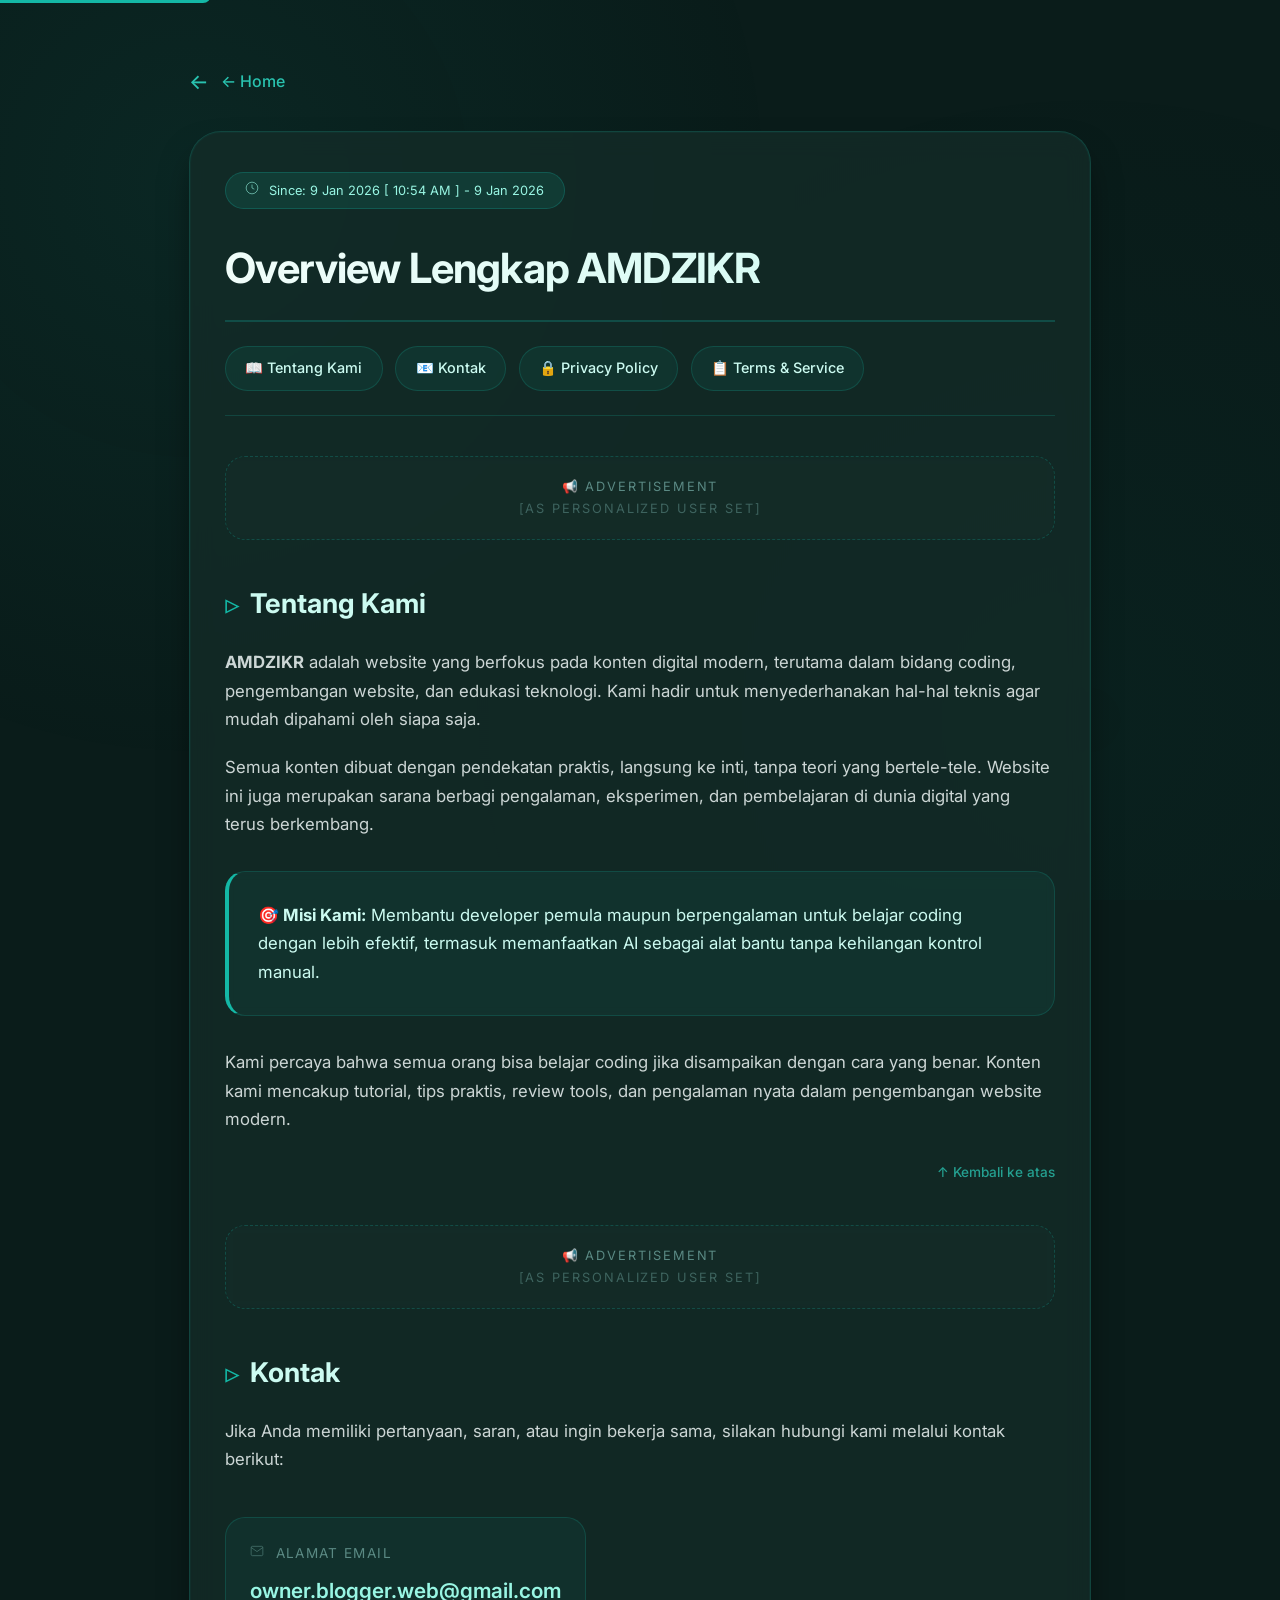
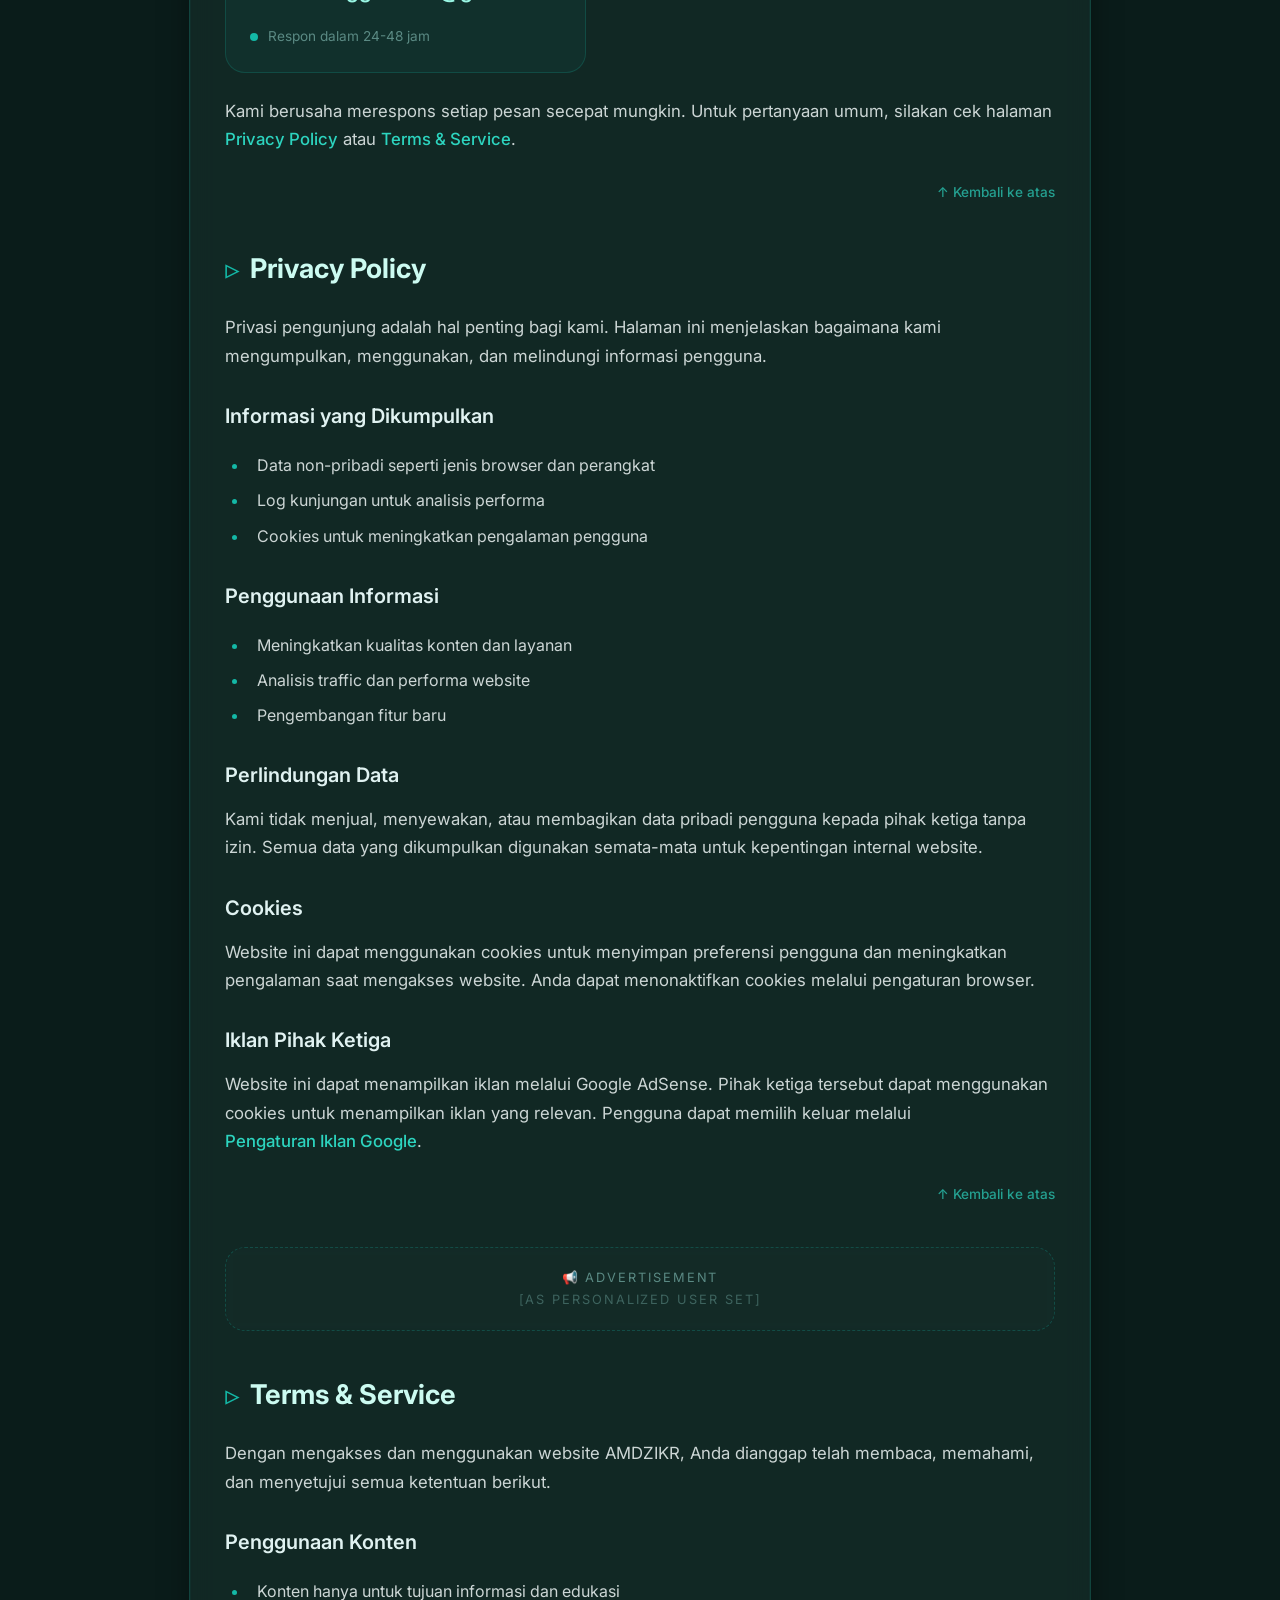
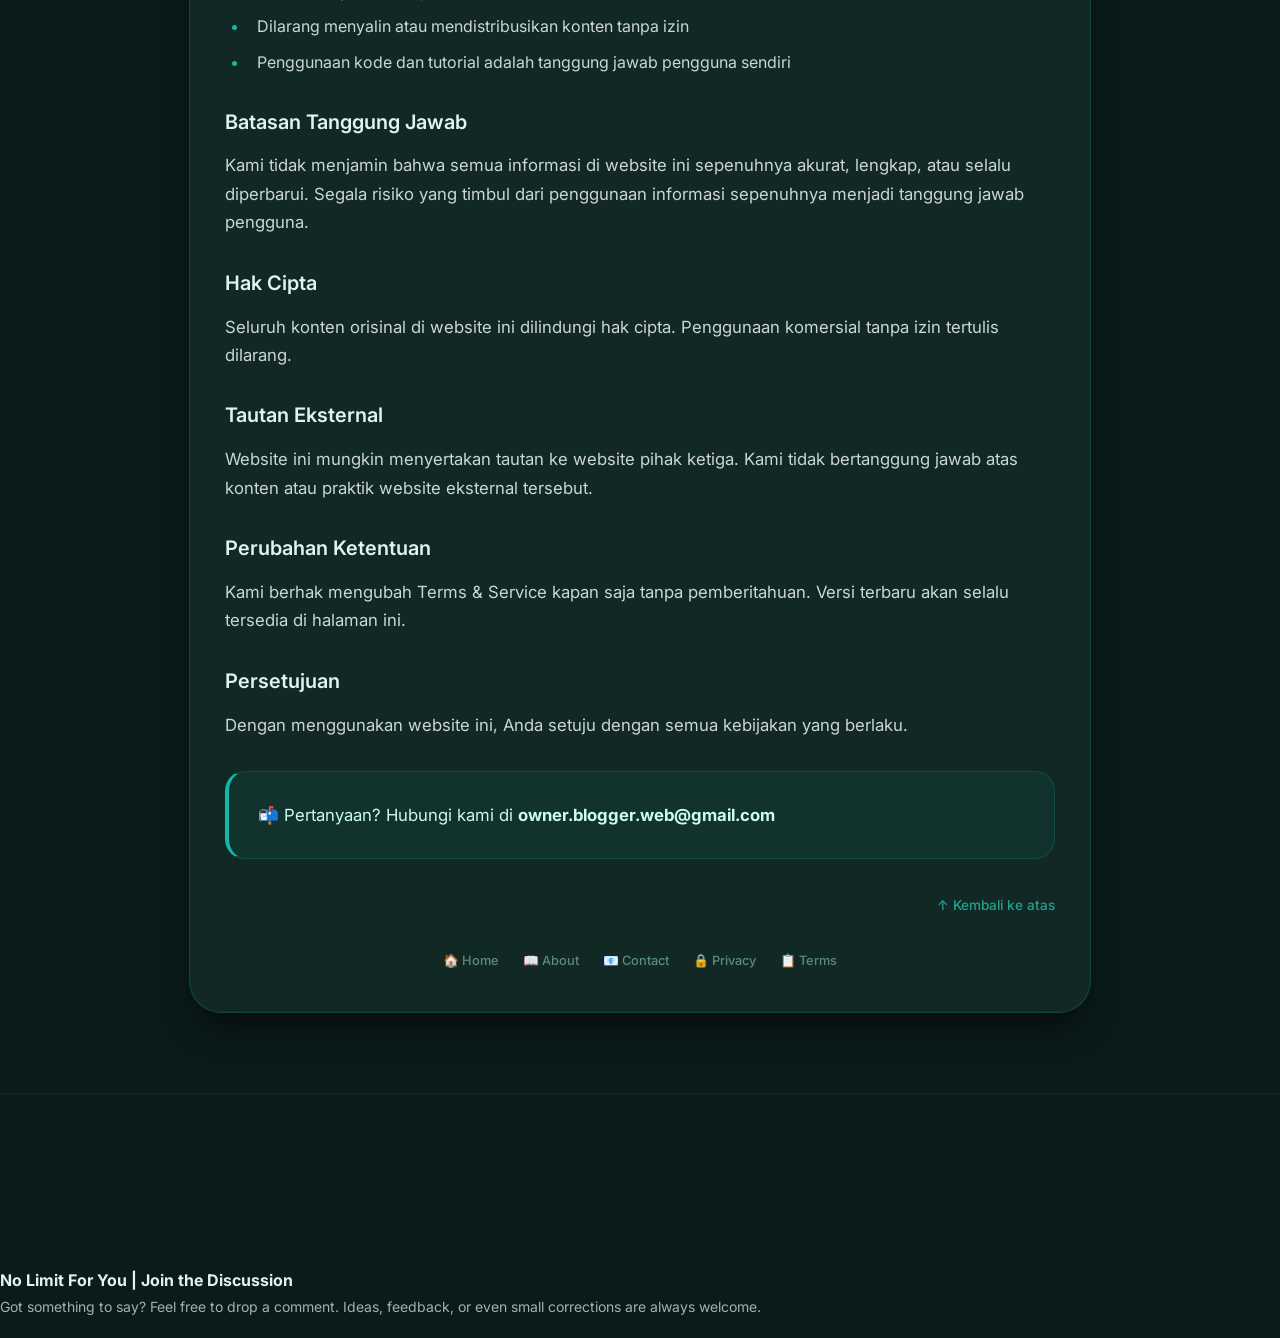
<file: posts/ovpp.html>
<!DOCTYPE html>
<html lang="id">
<head>

<link rel="canonical" href="https://amdzikr.pages.dev/posts/ovpp.html">

<script>
if (location.hostname === "amdzikr.github.io") {
  window.location.replace(
    "https://amdzikr.pages.dev" +
    location.pathname +
    location.search +
    location.hash
  );
}
</script>

<meta charset="UTF-8">
<meta name="viewport" content="width=device-width, initial-scale=1.0, viewport-fit=cover">
<script>
if (location.hostname === "amdzikr.github.io") {
  document.write('<meta name="robots" content="noindex, nofollow">');
} else {
  document.write('<meta name="robots" content="index, follow">');
}
</script>
<meta name="robots" content="index, follow">
<title>Overview Lengkap | AMDZIKR</title>
<meta name="description" content="Halaman overview lengkap AMDZIKR: Tentang Kami, Kontak, Privacy Policy, dan Terms of Service dalam satu tempat.">


<link rel="preconnect" href="https://fonts.googleapis.com">
<link rel="preconnect" href="https://fonts.gstatic.com" crossorigin>
<link href="https://fonts.googleapis.com/css2?family=Inter:opsz,wght@14..32,400;14..32,500;14..32,600;14..32,700&display=swap" rel="stylesheet">


<link rel="canonical" href="https://amdzikr.pages.dev/posts/ovpp.html">


<link rel="icon" type="image/svg+xml" href="data:image/svg+xml,<svg xmlns='http://www.w3.org/2000/svg' viewBox='0 0 100 100'><text y='.9em' font-size='90'>⚡</text></svg>">

<!-- As Personalized User Set google tag also-->
<script async src="https://www.googletagmanager.com/gtag/js?id=G-MEEGRH2C7H"></script>
<script>
  window.dataLayer = window.dataLayer || [];
  function gtag(){dataLayer.push(arguments);}
  gtag('js', new Date());

  gtag('config', 'G-MEEGRH2C7H');
</script>
<!-- <script async src="https://pagead2.googlesyndication.com/pagead/js/adsbygoogle.js"></script> -->
<!-- <script async src="https://pagead2.googlesyndication.com/pagead/js/adsbygoogle.js"></script> -->

<style>
  /* ========== RESET & BASE ========== */
  * {
    margin: 0;
    padding: 0;
    box-sizing: border-box;
  }

  body {
    font-family: 'Inter', system-ui, -apple-system, sans-serif;
    /* SKEMA WARNA: TEAL (BERBEDA DARI SEBELUMNYA) */
    background: #0a1c1a;
    color: #e0f2f1;
    line-height: 1.7;
    min-height: 100vh;
    display: flex;
    flex-direction: column;
    -webkit-font-smoothing: antialiased;
    -moz-osx-font-smoothing: grayscale;
  }

  body::before {
    content: "";
    position: fixed;
    top: 0;
    left: 0;
    width: 100%;
    height: 100%;
    background: radial-gradient(circle at 15% 20%, rgba(20, 184, 166, 0.07) 0%, transparent 45%),
                radial-gradient(circle at 85% 80%, rgba(13, 148, 136, 0.04) 0%, transparent 50%);
    pointer-events: none;
    z-index: -1;
  }

  .container {
    max-width: 950px;
    margin: 2rem auto;
    padding: 2rem 1.5rem;
    width: 100%;
    flex: 1;
    animation: fadeUp 0.5s ease-out;
  }

  @keyframes fadeUp {
    0% { opacity: 0; transform: translateY(10px); }
    100% { opacity: 1; transform: translateY(0); }
  }

  /* GLASS CARD (TEAL TINT) */
  .content-card {
    background: rgba(20, 45, 40, 0.75);
    backdrop-filter: blur(12px);
    -webkit-backdrop-filter: blur(12px);
    border: 1px solid rgba(20, 184, 166, 0.2);
    border-radius: 32px;
    padding: 2.5rem 2.2rem;
    box-shadow: 0 20px 35px -8px rgba(0, 0, 0, 0.6), 0 0 0 1px rgba(20, 184, 166, 0.05) inset;
  }

  .content-card:hover {
    border-color: rgba(20, 184, 166, 0.35);
  }

  /* TYPOGRAPHY */
  a {
    color: #2dd4bf;
    text-decoration: none;
    font-weight: 500;
    transition: color 0.2s;
    display: inline-flex;
    align-items: center;
    gap: 6px;
  }

  a:hover {
    color: #99f6e4;
    text-decoration: underline;
    text-underline-offset: 4px;
  }

  /* PATH ../ WAJIB */
  .back-link {
    margin-bottom: 2rem;
    font-size: 1rem;
    opacity: 0.9;
  }

  .back-link a::before {
    content: "←";
    font-size: 1.3em;
    margin-right: 6px;
    transition: transform 0.2s;
  }

  .back-link a:hover::before {
    transform: translateX(-4px);
  }

  h1 {
    font-size: 2.6rem;
    font-weight: 700;
    letter-spacing: -0.02em;
    margin-bottom: 1.5rem;
    background: linear-gradient(to right, #f0fdfa, #ccfbf1);
    -webkit-background-clip: text;
    background-clip: text;
    color: transparent;
    border-bottom: 2px solid rgba(20, 184, 166, 0.25);
    padding-bottom: 1rem;
  }

  h2 {
    margin-top: 2.5rem;
    margin-bottom: 1.2rem;
    font-size: 1.7rem;
    font-weight: 700;
    color: #ccfbf1;
    display: flex;
    align-items: center;
    gap: 10px;
    scroll-margin-top: 20px;
  }

  h2::before {
    content: "▹";
    color: #14b8a6;
    font-size: 1.8rem;
  }

  h3 {
    margin-top: 1.8rem;
    margin-bottom: 0.8rem;
    font-size: 1.25rem;
    font-weight: 600;
    color: #e0f2f1;
  }

  p {
    color: #ccd6d5;
    margin-bottom: 1.2rem;
    font-size: 1.05rem;
  }

  /* LIST STYLING */
  ul, ol {
    margin: 1.2rem 0 1.5rem 1.5rem;
  }

  li {
    color: #ccd6d5;
    margin-bottom: 0.5rem;
    padding-left: 0.5rem;
  }

  li::marker {
    color: #14b8a6;
  }

  /* HIGHLIGHT BOX */
  .info-box {
    background: rgba(20, 184, 166, 0.06);
    border: 1px solid rgba(20, 184, 166, 0.2);
    border-radius: 20px;
    padding: 1.8rem;
    margin: 2rem 0;
    backdrop-filter: blur(4px);
    -webkit-backdrop-filter: blur(4px);
    border-left: 4px solid #14b8a6;
  }

  /* NAVIGATION MENU (INTERNAL ANCHOR) */
  .internal-nav {
    display: flex;
    flex-wrap: wrap;
    gap: 0.8rem;
    margin-bottom: 2.5rem;
    padding-bottom: 1.5rem;
    border-bottom: 1px solid rgba(20, 184, 166, 0.2);
  }

  .internal-nav a {
    background: rgba(20, 184, 166, 0.08);
    padding: 0.6rem 1.2rem;
    border-radius: 40px;
    font-size: 0.9rem;
    border: 1px solid rgba(20, 184, 166, 0.2);
    color: #ccfbf1;
  }

  .internal-nav a:hover {
    background: rgba(20, 184, 166, 0.15);
    border-color: rgba(20, 184, 166, 0.4);
    text-decoration: none;
  }

  /* ADSENSE PLACEHOLDER */
  .ad-placeholder {
    background: rgba(20, 45, 40, 0.5);
    border: 1px dashed rgba(20, 184, 166, 0.25);
    border-radius: 20px;
    padding: 1.2rem;
    margin: 2.5rem 0;
    text-align: center;
    color: #5b8a84;
    font-size: 0.8rem;
    text-transform: uppercase;
    letter-spacing: 0.15em;
    backdrop-filter: blur(4px);
    -webkit-backdrop-filter: blur(4px);
  }

  /* CONTACT CARD */
  .contact-card {
    background: rgba(20, 184, 166, 0.06);
    border: 1px solid rgba(20, 184, 166, 0.2);
    border-radius: 20px;
    padding: 1.5rem;
    margin: 1.5rem 0;
    display: inline-block;
    width: auto;
  }

  .email-address {
    font-size: 1.3rem;
    font-weight: 600;
    color: #99f6e4;
  }

  /* BACK TO TOP */
  .back-to-top {
    text-align: right;
    margin-top: 1.5rem;
  }

  .back-to-top a {
    font-size: 0.85rem;
    opacity: 0.7;
  }

  /* BOTTOM NAV */
  .center-nav {
    text-align: center;
    padding: 2rem 1rem 3rem;
    border-top: 1px solid rgba(20, 184, 166, 0.1);
    margin-top: 1rem;
  }

  .center-nav a {
    background: rgba(20, 184, 166, 0.1);
    padding: 0.75rem 2.5rem;
    border-radius: 60px;
    font-weight: 600;
    letter-spacing: 0.03em;
    backdrop-filter: blur(8px);
    -webkit-backdrop-filter: blur(8px);
    border: 1px solid rgba(20, 184, 166, 0.3);
    color: #ccfbf1;
    transition: all 0.2s;
    box-shadow: 0 4px 12px rgba(0, 0, 0, 0.3);
  }

  .center-nav a:hover {
    background: #14b8a6;
    color: #0a1c1a;
    border-color: #14b8a6;
    box-shadow: 0 0 20px rgba(20, 184, 166, 0.4);
    text-decoration: none;
  }

  /* FOOTER */
  .footer-links {
    display: flex;
    justify-content: center;
    gap: 1.5rem;
    margin-top: 2rem;
    flex-wrap: wrap;
  }

  .footer-links a {
    color: #5b8a84;
    font-size: 0.8rem;
  }

  /* RESPONSIVE */
  @media (max-width: 640px) {
    .container {
      padding: 1rem 1rem;
    }
    .content-card {
      padding: 1.75rem 1.25rem;
      border-radius: 24px;
    }
    h1 {
      font-size: 2rem;
    }
    h2 {
      font-size: 1.4rem;
    }
    .internal-nav {
      gap: 0.5rem;
    }
    .internal-nav a {
      padding: 0.5rem 1rem;
      font-size: 0.8rem;
    }
  }

  /* ACCESSIBILITY */
  a:focus-visible {
    outline: 2px solid #2dd4bf;
    outline-offset: 4px;
    border-radius: 4px;
  }

  .skip-link {
    position: absolute;
    top: -40px;
    left: 0;
    background: #14b8a6;
    color: #0a1c1a;
    padding: 8px 16px;
    z-index: 100;
    border-radius: 0 0 8px 0;
    text-decoration: none;
    font-weight: 500;
  }

  .skip-link:focus {
    top: 0;
  }

  /* LAST UPDATED */
  .last-updated {
    display: inline-block;
    background: rgba(20, 184, 166, 0.12);
    border: 1px solid rgba(20, 184, 166, 0.25);
    padding: 0.4rem 1.2rem;
    border-radius: 40px;
    font-size: 0.8rem;
    color: #99f6e4;
    margin-bottom: 1.5rem;
  }
</style>
</head>

<body>

<a href="#main-content" class="skip-link">Lewati ke konten utama</a>

<div class="container">
  
  <!-- BACK LINK (PATH ../ WAJIB) -->
  <div class="back-link">
    <a href="https://amdzikr.pages.dev/">← Home</a>
  </div>

  <div class="content-card">
    
    <div class="last-updated">
      <svg width="14" height="14" viewBox="0 0 24 24" fill="none" stroke="currentColor" style="margin-right: 6px;"><circle cx="12" cy="12" r="10"/><polyline points="12 6 12 12 16 14"/></svg>
      Since: 9 Jan 2026 [ 10:54 AM ] - 9 Jan 2026
    </div>

    <h1>Overview Lengkap AMDZIKR</h1>

    <!-- INTERNAL NAVIGATION (ANCHOR) -->
    <nav class="internal-nav" aria-label="Navigasi halaman">
      <a href="#about">📖 Tentang Kami</a>
      <a href="#contact">📧 Kontak</a>
      <a href="#privacy">🔒 Privacy Policy</a>
      <a href="#terms">📋 Terms & Service</a>
    </nav>

    <!-- ADSENSE 1 (ATAS) -->
    <div class="ad-placeholder">
      📢 ADVERTISEMENT<br>
      <span style="opacity: 0.6;">[As Personalized User Set]</span>
    </div>

    <main id="main-content">

      <!-- ========== ABOUT SECTION ========== -->
      <section id="about">
        <h2>Tentang Kami</h2>
        <p>
          <strong>AMDZIKR</strong> adalah website yang berfokus pada konten digital modern,
          terutama dalam bidang coding, pengembangan website, dan edukasi teknologi.
          Kami hadir untuk menyederhanakan hal-hal teknis agar mudah dipahami oleh siapa saja.
        </p>
        <p>
          Semua konten dibuat dengan pendekatan praktis, langsung ke inti, tanpa teori yang bertele-tele.
          Website ini juga merupakan sarana berbagi pengalaman, eksperimen, dan pembelajaran
          di dunia digital yang terus berkembang.
        </p>
        <div class="info-box">
          <p style="margin-bottom: 0; color: #ccfbf1;">
            <strong>🎯 Misi Kami:</strong> Membantu developer pemula maupun berpengalaman 
            untuk belajar coding dengan lebih efektif, termasuk memanfaatkan AI sebagai alat bantu 
            tanpa kehilangan kontrol manual.
          </p>
        </div>
        <p>
          Kami percaya bahwa semua orang bisa belajar coding jika disampaikan dengan cara yang benar.
          Konten kami mencakup tutorial, tips praktis, review tools, dan pengalaman nyata dalam 
          pengembangan website modern.
        </p>
        <div class="back-to-top">
          <a href="#">↑ Kembali ke atas</a>
        </div>
      </section>

      <!-- ADSENSE 2 (TENGAH 1) -->
      <div class="ad-placeholder">
        📢 ADVERTISEMENT<br>
        <span style="opacity: 0.6;">[As Personalized User Set]</span>
      </div>

      <!-- ========== CONTACT SECTION ========== -->
      <section id="contact">
        <h2>Kontak</h2>
        <p>
          Jika Anda memiliki pertanyaan, saran, atau ingin bekerja sama,
          silakan hubungi kami melalui kontak berikut:
        </p>
        <div class="contact-card">
          <div style="margin-bottom: 0.5rem; color: #5b8a84; font-size: 0.85rem; text-transform: uppercase; letter-spacing: 0.1em;">
            <svg width="14" height="14" viewBox="0 0 24 24" fill="none" stroke="currentColor" style="margin-right: 6px;"><path d="M4 4h16c1.1 0 2 .9 2 2v12c0 1.1-.9 2-2 2H4c-1.1 0-2-.9-2-2V6c0-1.1.9-2 2-2z"/><polyline points="22,6 12,13 2,6"/></svg>
            ALAMAT EMAIL
          </div>
          <div class="email-address">
            owner.blogger.web@gmail.com
          </div>
          <div style="margin-top: 1rem; font-size: 0.85rem; color: #5b8a84;">
            <span style="display: inline-block; width: 8px; height: 8px; background: #14b8a6; border-radius: 50%; margin-right: 6px;"></span>
            Respon dalam 24-48 jam
          </div>
        </div>
        <p>
          Kami berusaha merespons setiap pesan secepat mungkin. Untuk pertanyaan umum,
          silakan cek halaman <a href="#privacy">Privacy Policy</a> atau <a href="#terms">Terms & Service</a>.
        </p>
        <div class="back-to-top">
          <a href="#">↑ Kembali ke atas</a>
        </div>
      </section>

      <!-- ========== PRIVACY SECTION ========== -->
      <section id="privacy">
        <h2>Privacy Policy</h2>
        <p>
          Privasi pengunjung adalah hal penting bagi kami. Halaman ini menjelaskan
          bagaimana kami mengumpulkan, menggunakan, dan melindungi informasi pengguna.
        </p>
        
        <h3>Informasi yang Dikumpulkan</h3>
        <ul>
          <li>Data non-pribadi seperti jenis browser dan perangkat</li>
          <li>Log kunjungan untuk analisis performa</li>
          <li>Cookies untuk meningkatkan pengalaman pengguna</li>
        </ul>

        <h3>Penggunaan Informasi</h3>
        <ul>
          <li>Meningkatkan kualitas konten dan layanan</li>
          <li>Analisis traffic dan performa website</li>
          <li>Pengembangan fitur baru</li>
        </ul>

        <h3>Perlindungan Data</h3>
        <p>
          Kami tidak menjual, menyewakan, atau membagikan data pribadi pengguna
          kepada pihak ketiga tanpa izin. Semua data yang dikumpulkan digunakan
          semata-mata untuk kepentingan internal website.
        </p>

        <h3>Cookies</h3>
        <p>
          Website ini dapat menggunakan cookies untuk menyimpan preferensi pengguna
          dan meningkatkan pengalaman saat mengakses website. Anda dapat menonaktifkan
          cookies melalui pengaturan browser.
        </p>

        <h3>Iklan Pihak Ketiga</h3>
        <p>
          Website ini dapat menampilkan iklan melalui Google AdSense. Pihak ketiga 
          tersebut dapat menggunakan cookies untuk menampilkan iklan yang relevan.
          Pengguna dapat memilih keluar melalui <a href="https://adsSet.google.com" target="_blank" rel="noopener">Pengaturan Iklan Google</a>.
        </p>
        <div class="back-to-top">
          <a href="#">↑ Kembali ke atas</a>
        </div>
      </section>

      <!-- ADSENSE 3 (TENGAH 2) -->
      <div class="ad-placeholder">
        📢 ADVERTISEMENT<br>
        <span style="opacity: 0.6;">[As Personalized User Set]</span>
      </div>

      <!-- ========== TERMS SECTION ========== -->
      <section id="terms">
        <h2>Terms & Service</h2>
        <p>
          Dengan mengakses dan menggunakan website AMDZIKR,
          Anda dianggap telah membaca, memahami, dan menyetujui semua ketentuan berikut.
        </p>

        <h3>Penggunaan Konten</h3>
        <ul>
          <li>Konten hanya untuk tujuan informasi dan edukasi</li>
          <li>Dilarang menyalin atau mendistribusikan konten tanpa izin</li>
          <li>Penggunaan kode dan tutorial adalah tanggung jawab pengguna sendiri</li>
        </ul>

        <h3>Batasan Tanggung Jawab</h3>
        <p>
          Kami tidak menjamin bahwa semua informasi di website ini sepenuhnya akurat,
          lengkap, atau selalu diperbarui. Segala risiko yang timbul dari penggunaan 
          informasi sepenuhnya menjadi tanggung jawab pengguna.
        </p>

        <h3>Hak Cipta</h3>
        <p>
          Seluruh konten orisinal di website ini dilindungi hak cipta. 
          Penggunaan komersial tanpa izin tertulis dilarang.
        </p>

        <h3>Tautan Eksternal</h3>
        <p>
          Website ini mungkin menyertakan tautan ke website pihak ketiga. 
          Kami tidak bertanggung jawab atas konten atau praktik website eksternal tersebut.
        </p>

        <h3>Perubahan Ketentuan</h3>
        <p>
          Kami berhak mengubah Terms & Service kapan saja tanpa pemberitahuan.
          Versi terbaru akan selalu tersedia di halaman ini.
        </p>

        <h3>Persetujuan</h3>
        <p>
          Dengan menggunakan website ini, Anda setuju dengan semua kebijakan yang berlaku.
        </p>

        <div class="info-box">
          <p style="margin-bottom: 0; color: #ccfbf1;">
            📬 Pertanyaan? Hubungi kami di <strong>owner.blogger.web@gmail.com</strong>
          </p>
        </div>
        <div class="back-to-top">
          <a href="#">↑ Kembali ke atas</a>
        </div>
      </section>

    </main>

    <!-- FOOTER LINKS home -->
    <div class="footer-links">
      <a href="https://amdzikr.pages.dev/">🏠 Home</a>
      <a href="#about">📖 About</a>
      <a href="#contact">📧 Contact</a>
      <a href="#privacy">🔒 Privacy</a>
      <a href="#terms">📋 Terms</a>
    </div>

  </div>
</div>

<!-- BOTTOM NAV -->
<div class="center-nav">
  <a href="https://amdzikr.pages.dev/">HOME</a>
</div>

<!-- SCRIPT -->
<script>
(function() {
  'use strict';

  console.log('OVPP Ready');

  // Smooth scroll
  document.querySelectorAll('a[href^="#"]').forEach(anchor => {
    anchor.addEventListener('click', function(e) {
      const href = this.getAttribute('href');
      if (href && href !== '#' && href !== '#0') {
        const target = document.querySelector(href);
        if (target) {
          e.preventDefault();
          target.scrollIntoView({ behavior: 'smooth', block: 'start' });
          history.pushState(null, null, href);
        }
      }
    });
  });

  // Ripple
  document.querySelectorAll('a').forEach(el => {
    el.addEventListener('click', function(e) {

      if (this.getAttribute('href')?.startsWith('http')) return;

      const old = this.querySelector('.ripple');
      if (old) old.remove();

      const ripple = document.createElement('span');
      ripple.className = 'ripple';

      const rect = this.getBoundingClientRect();
      const size = Math.max(rect.width, rect.height);

      ripple.style.position = 'absolute';
      ripple.style.width = ripple.style.height = size + 'px';
      ripple.style.left = (e.clientX - rect.left - size / 2) + 'px';
      ripple.style.top = (e.clientY - rect.top - size / 2) + 'px';
      ripple.style.background = 'rgba(20,184,166,0.2)';
      ripple.style.borderRadius = '50%';
      ripple.style.transform = 'scale(0)';
      ripple.style.transition = 'transform 0.4s, opacity 0.4s';
      ripple.style.pointerEvents = 'none';

      const pos = window.getComputedStyle(this).position;
      if (pos === 'static') this.style.position = 'relative';
      this.style.overflow = 'hidden';

      this.appendChild(ripple);

      requestAnimationFrame(() => {
        ripple.style.transform = 'scale(4)';
        ripple.style.opacity = '0';
      });

      setTimeout(() => ripple.remove(), 400);
    });
  });

})();
</script>
<div style="margin-top:40px;">
  <strong>No Limit For You | Join the Discussion</strong>
  <p style="font-size:14px;opacity:0.8;">
    Got something to say? Feel free to drop a comment.  
    Ideas, feedback, or even small corrections are always welcome.
  </p>

  <div id="comments"></div>

  <!-- Giscus -->
  <script src="https://giscus.app/client.js"
          data-repo="amdzikr/amdzikr.github.io"
          data-repo-id="R_kgDOR9XyYA"
          data-category="General"
          data-category-id="DIC_kwDOR9XyYM4C6b9G"
          data-mapping="pathname"
          data-strict="0"
          data-reactions-enabled="1"
          data-emit-metadata="0"
          data-input-position="top"
          data-theme="catppuccin_mocha"
          data-lang="en"
          crossorigin="anonymous"
          async>
  </script>
</div>
</body>
</html>
</file>
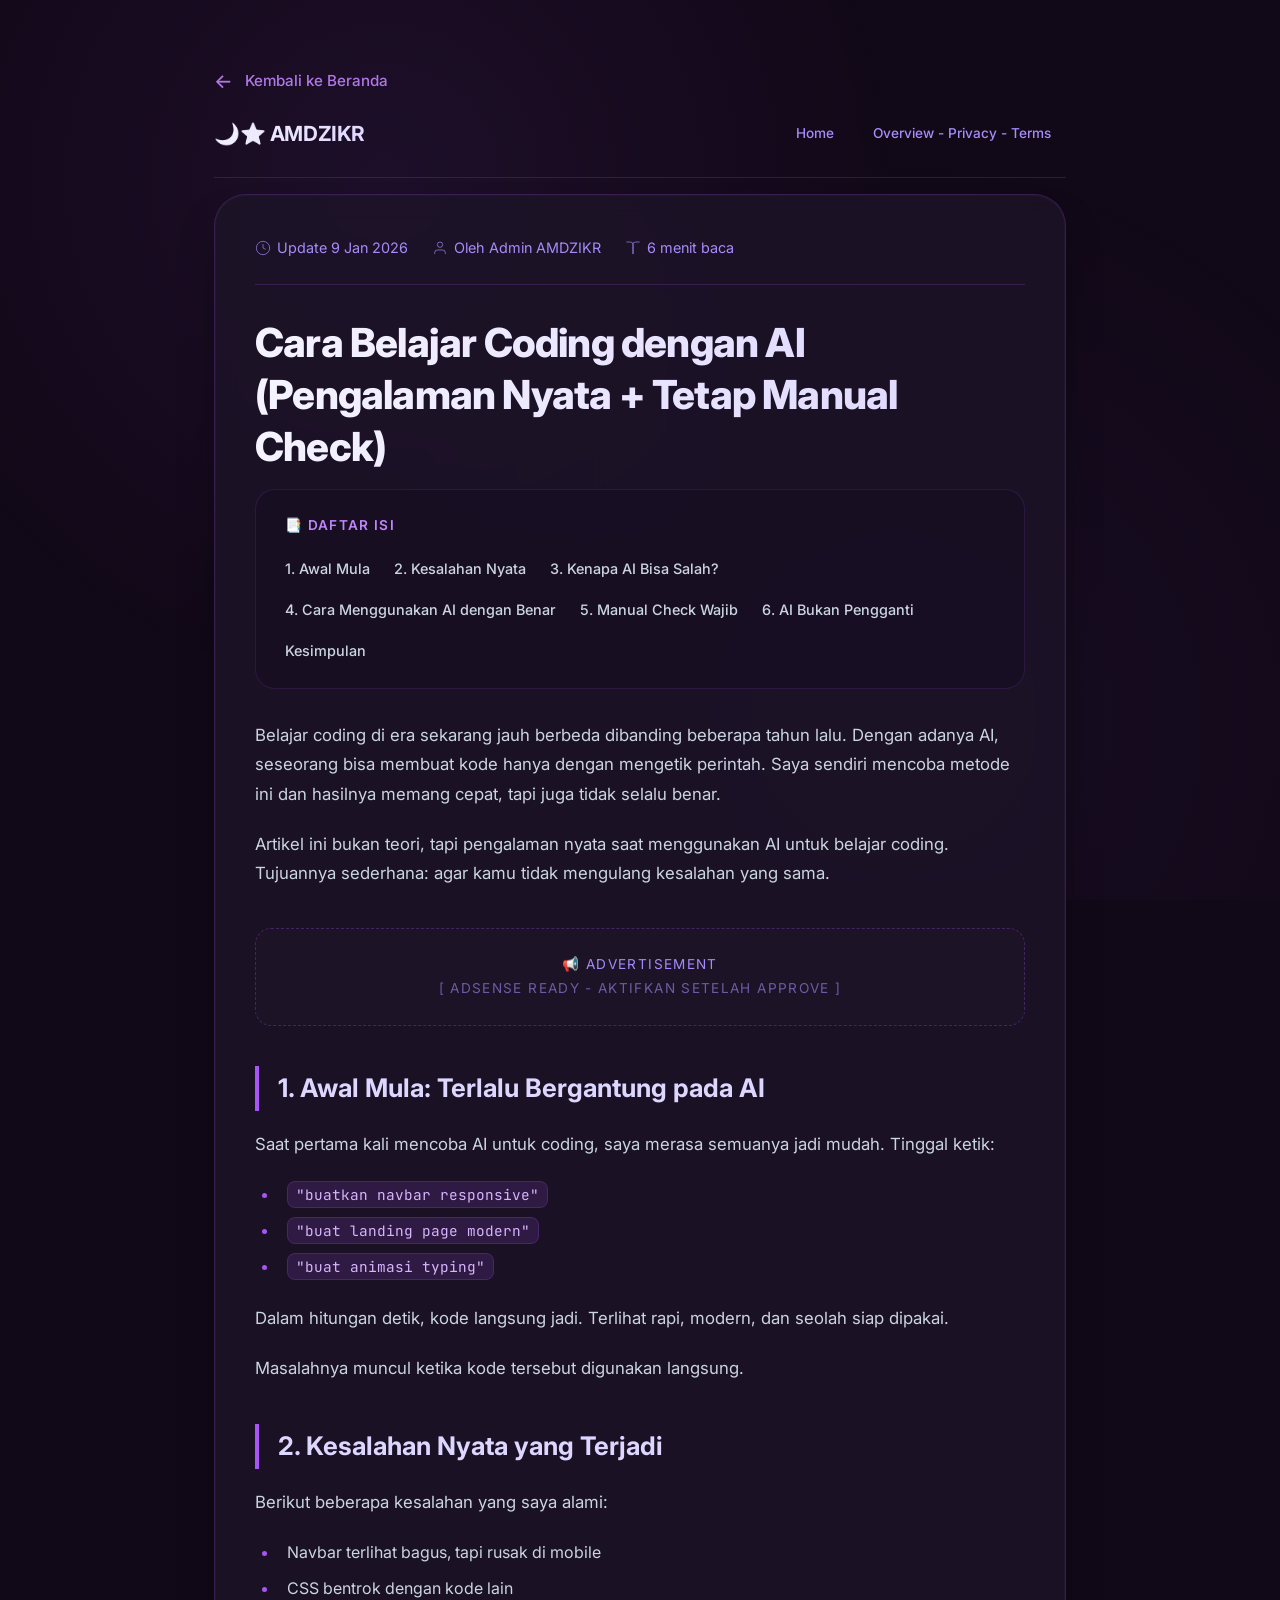
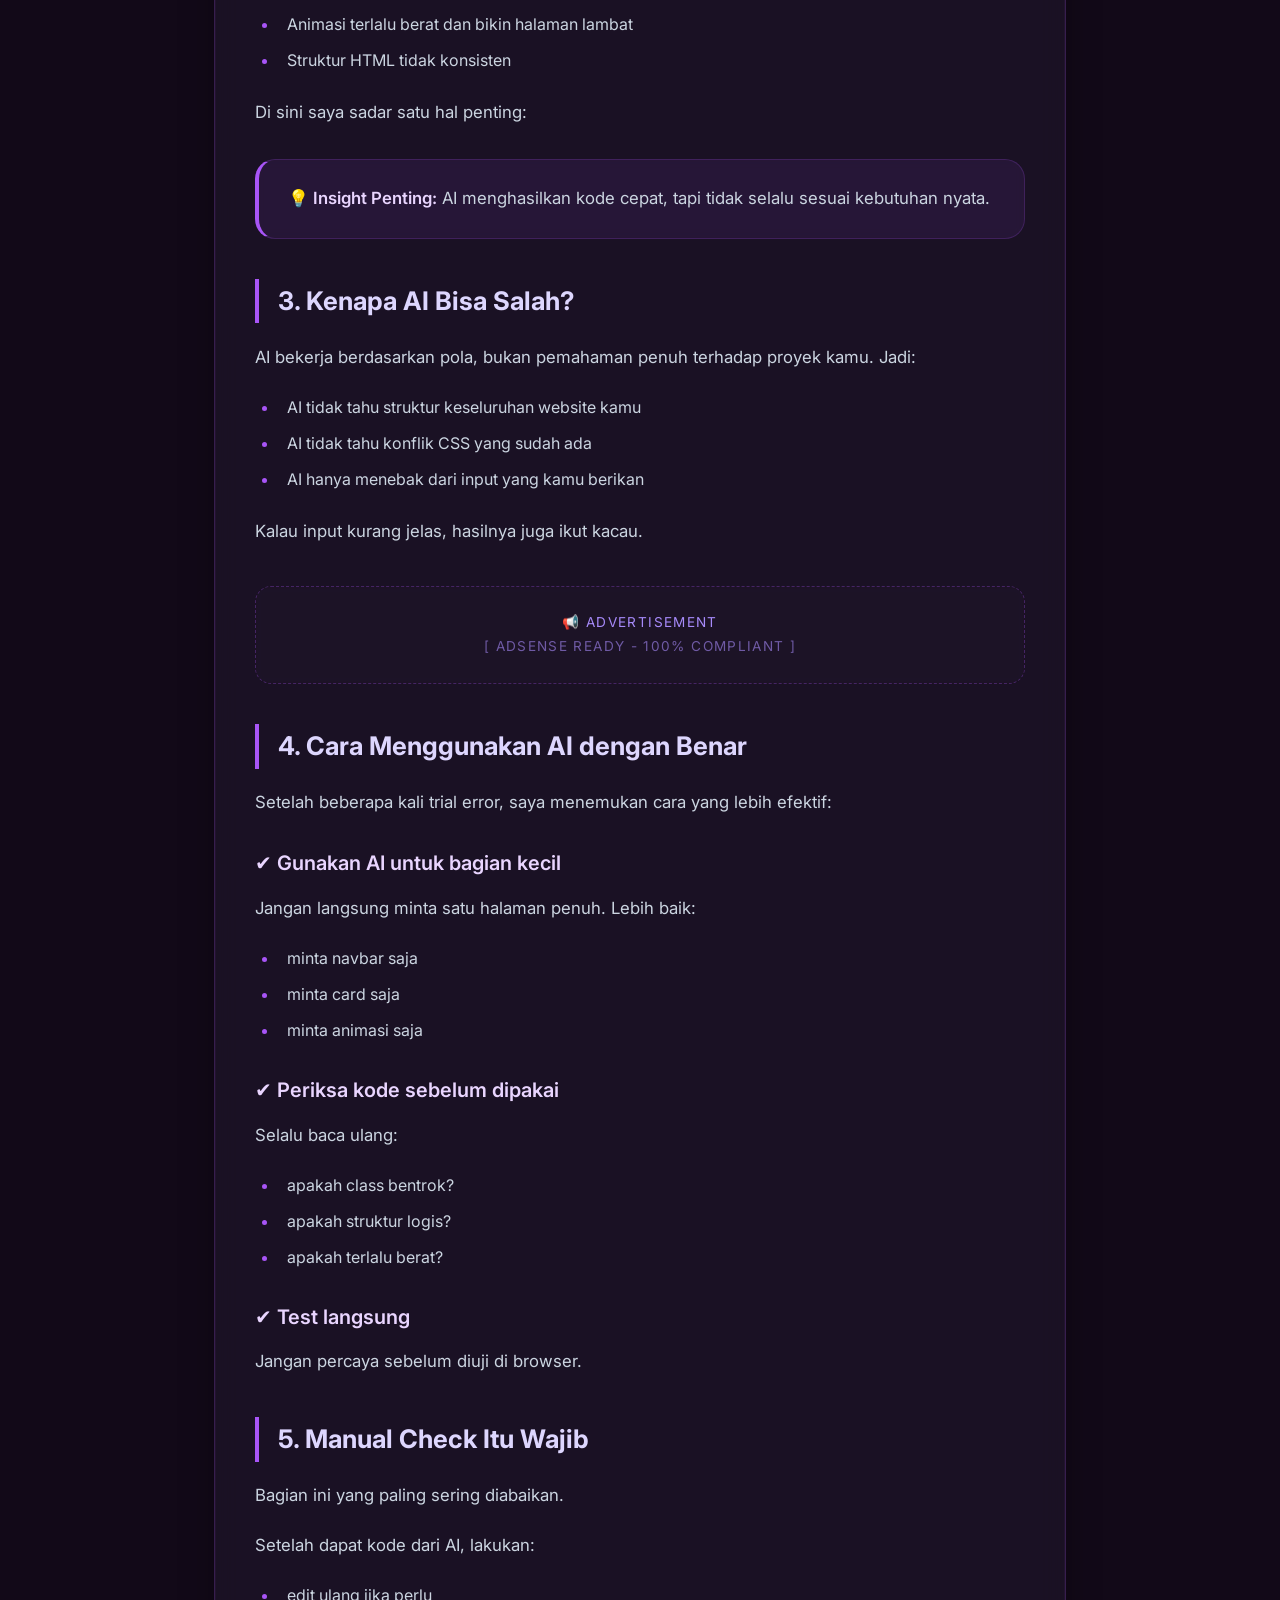
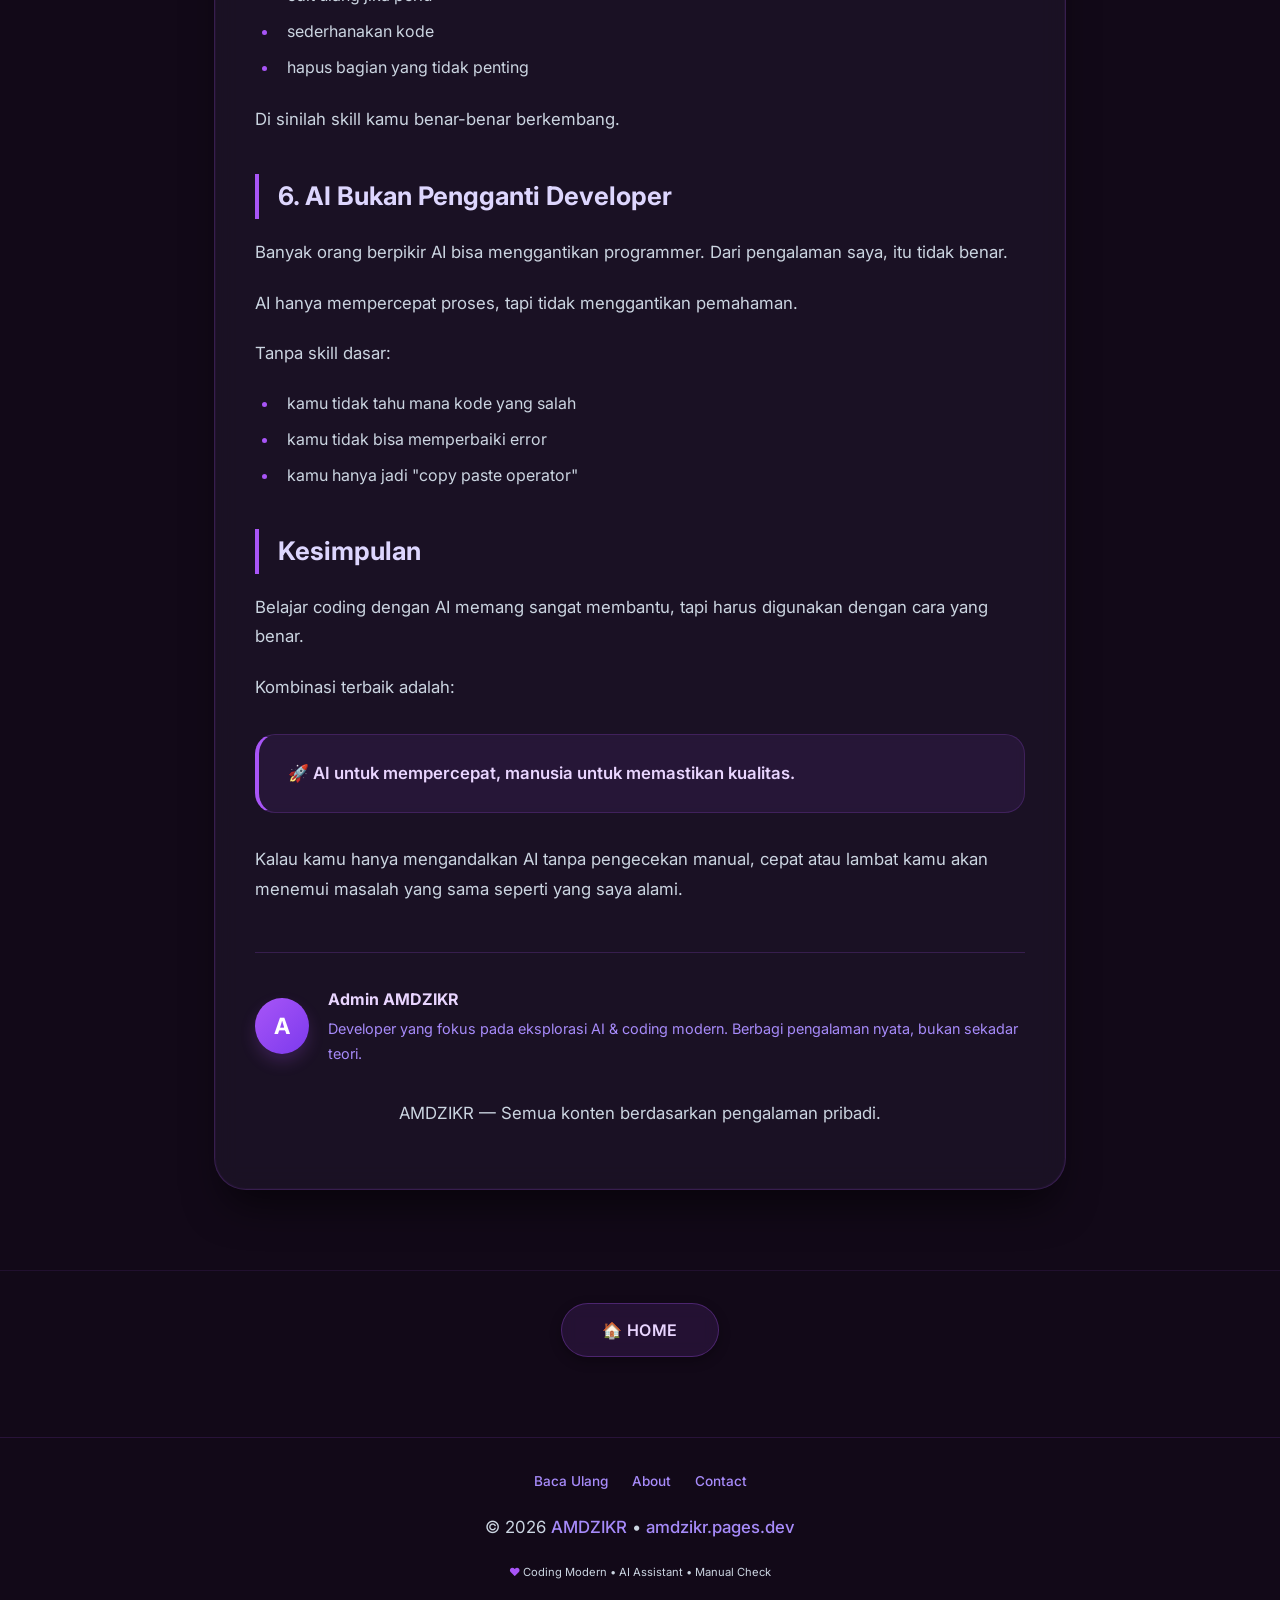
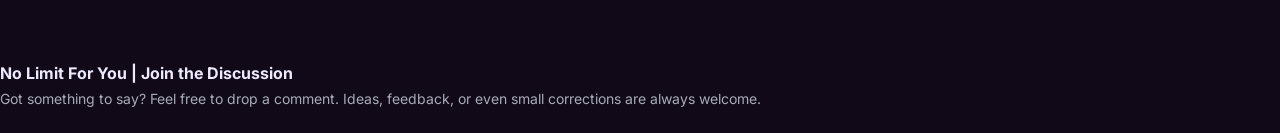
<file: posts/post1.html>
<!DOCTYPE html>
<html lang="id">
<head>
<link rel="canonical" href="https://amdzikr.pages.dev/posts/post1.html">

<script>
if (location.hostname === "amdzikr.github.io") {
  window.location.replace(
    "https://amdzikr.pages.dev" +
    location.pathname +
    location.search +
    location.hash
  );
}
</script>
<meta charset="UTF-8">
<meta name="viewport" content="width=device-width, initial-scale=1.0, viewport-fit=cover">
<script>
if (location.hostname === "amdzikr.github.io") {
  document.write('<meta name="robots" content="noindex, nofollow">');
} else {
  document.write('<meta name="robots" content="index, follow">');
}
</script>
<meta name="robots" content="index, follow">
<title>Cara Belajar Coding dengan AI (Pengalaman Nyata + Tetap Manual Check) | AMDZIKR</title>
<meta name="description" content="Pengalaman nyata belajar coding dengan bantuan AI, termasuk kesalahan umum dan pentingnya pengecekan manual agar hasil tidak error.">


<link rel="preconnect" href="https://fonts.googleapis.com">
<link rel="preconnect" href="https://fonts.gstatic.com" crossorigin>
<link href="https://fonts.googleapis.com/css2?family=Inter:opsz,wght@14..32,400;14..32,500;14..32,600;14..32,700&family=JetBrains+Mono:wght@400;500&display=swap" rel="stylesheet">


<!-- FAVICON -->
<link rel="icon" type="image/svg+xml" href="data:image/svg+xml,<svg xmlns='http://www.w3.org/2000/svg' viewBox='0 0 100 100'><text y='.9em' font-size='90'>⚡</text></svg>">

<!-- As Personalized User Set google tag also-->
<script async src="https://www.googletagmanager.com/gtag/js?id=G-MEEGRH2C7H"></script>
<script>
  window.dataLayer = window.dataLayer || [];
  function gtag(){dataLayer.push(arguments);}
  gtag('js', new Date());

  gtag('config', 'G-MEEGRH2C7H');
</script>
<!-- <script async src="https://pagead2.googlesyndication.com/pagead/js/adsbygoogle.js"></script> -->
<!-- <script async src="https://pagead2.googlesyndication.com/pagead/js/adsbygoogle.js"></script> -->

<style>
  /* ========== RESET & VARIABLES ========== */
  * {
    margin: 0;
    padding: 0;
    box-sizing: border-box;
  }

  body {
    font-family: 'Inter', system-ui, -apple-system, sans-serif;
    /* SKEMA WARNA: UNGU / VIOLET DARK (ARTIKEL) */
    background: #120918;
    color: #ede9fe;
    line-height: 1.75;
    min-height: 100vh;
    display: flex;
    flex-direction: column;
    -webkit-font-smoothing: antialiased;
    -moz-osx-font-smoothing: grayscale;
  }

  body::before {
    content: "";
    position: fixed;
    top: 0;
    left: 0;
    width: 100%;
    height: 100%;
    background: radial-gradient(circle at 30% 20%, rgba(168, 85, 247, 0.08) 0%, transparent 45%),
                radial-gradient(circle at 70% 80%, rgba(139, 92, 246, 0.05) 0%, transparent 50%);
    pointer-events: none;
    z-index: -1;
  }

  /* ========== FAST LOAD: FADE-IN ========== */
  .container {
    max-width: 900px;
    margin: 2rem auto;
    padding: 2rem 1.5rem;
    width: 100%;
    flex: 1;
    animation: fadeUp 0.5s ease-out;
  }

  @keyframes fadeUp {
    0% { opacity: 0; transform: translateY(10px); }
    100% { opacity: 1; transform: translateY(0); }
  }

  /* ========== NAVIGATION (PATH ../ WAJIB) ========== */
  .nav {
    display: flex;
    justify-content: space-between;
    align-items: center;
    padding: 0 0 1.5rem 0;
    margin-bottom: 1rem;
    border-bottom: 1px solid rgba(168, 85, 247, 0.2);
    flex-wrap: wrap;
    gap: 1rem;
  }

  .logo a {
    font-size: 1.3rem;
    font-weight: 700;
    letter-spacing: -0.02em;
    background: linear-gradient(135deg, #f5f3ff, #ddd6fe);
    -webkit-background-clip: text;
    background-clip: text;
    color: transparent;
    text-decoration: none;
    transition: opacity 0.2s;
  }

  .logo a:hover {
    opacity: 0.85;
  }

  .menu {
    display: flex;
    gap: 0.5rem;
    flex-wrap: wrap;
  }

  .menu a {
    color: #a78bfa;
    text-decoration: none;
    font-size: 0.85rem;
    font-weight: 500;
    padding: 0.4rem 0.9rem;
    border-radius: 30px;
    transition: all 0.2s;
    background: transparent;
    border: 1px solid transparent;
  }

  .menu a:hover {
    color: #d8b4fe;
    background: rgba(168, 85, 247, 0.1);
    border-color: rgba(168, 85, 247, 0.25);
  }

  /* ========== BACK LINK (PATH ../ WAJIB) ========== */
  .back-link {
    margin-bottom: 1rem;
    font-size: 0.95rem;
    opacity: 0.9;
  }

  .back-link a {
    color: #c084fc;
    text-decoration: none;
    font-weight: 500;
    transition: color 0.2s;
    display: inline-flex;
    align-items: center;
    gap: 6px;
  }

  .back-link a::before {
    content: "←";
    font-size: 1.3em;
    margin-right: 6px;
    transition: transform 0.2s;
  }

  .back-link a:hover {
    color: #d8b4fe;
  }

  .back-link a:hover::before {
    transform: translateX(-4px);
  }

  /* ========== GLASS ARTICLE CARD ========== */
  .article-card {
    background: rgba(30, 20, 40, 0.75);
    backdrop-filter: blur(12px);
    -webkit-backdrop-filter: blur(12px);
    border: 1px solid rgba(168, 85, 247, 0.2);
    border-radius: 32px;
    padding: 2.5rem 2.5rem;
    box-shadow: 0 25px 40px -12px rgba(0, 0, 0, 0.6), 0 0 0 1px rgba(168, 85, 247, 0.05) inset;
    transition: border-color 0.3s ease;
  }

  .article-card:hover {
    border-color: rgba(168, 85, 247, 0.35);
  }

  /* ========== TYPOGRAPHY ========== */
  a {
    color: #c084fc;
    text-decoration: none;
    font-weight: 500;
    transition: color 0.2s;
  }

  a:hover {
    color: #d8b4fe;
    text-decoration: underline;
    text-underline-offset: 4px;
  }

  h1 {
    font-size: 2.5rem;
    font-weight: 800;
    letter-spacing: -0.02em;
    line-height: 1.3;
    margin-bottom: 1rem;
    background: linear-gradient(to right, #f5f3ff, #ddd6fe);
    -webkit-background-clip: text;
    background-clip: text;
    color: transparent;
  }

  h2 {
    margin-top: 2.5rem;
    margin-bottom: 1.2rem;
    font-size: 1.6rem;
    font-weight: 700;
    color: #ddd6fe;
    border-left: 4px solid #a855f7;
    padding-left: 1.2rem;
    scroll-margin-top: 20px;
  }

  h3 {
    margin-top: 1.8rem;
    margin-bottom: 0.8rem;
    font-size: 1.25rem;
    font-weight: 600;
    color: #e9d5ff;
  }

  p {
    color: #cbd5e1;
    margin-bottom: 1.3rem;
    font-size: 1.05rem;
  }

  /* ========== META INFO ========== */
  .meta-info {
    display: flex;
    align-items: center;
    gap: 1.5rem;
    flex-wrap: wrap;
    margin-bottom: 2rem;
    padding-bottom: 1.5rem;
    border-bottom: 1px solid rgba(168, 85, 247, 0.2);
    font-size: 0.9rem;
    color: #a78bfa;
  }

  .meta-item {
    display: flex;
    align-items: center;
    gap: 6px;
  }

  /* ========== CONTENT STYLING ========== */
  .article-content ul, .article-content ol {
    margin: 1.2rem 0 1.5rem 1.5rem;
  }

  .article-content li {
    color: #cbd5e1;
    margin-bottom: 0.5rem;
    padding-left: 0.5rem;
  }

  .article-content li::marker {
    color: #a855f7;
  }

  .article-content strong {
    color: #e9d5ff;
    font-weight: 600;
  }

  /* ========== TIP BOX ========== */
  .tip-box {
    background: rgba(168, 85, 247, 0.08);
    border: 1px solid rgba(168, 85, 247, 0.2);
    border-radius: 20px;
    padding: 1.5rem 1.8rem;
    margin: 2rem 0;
    backdrop-filter: blur(4px);
    -webkit-backdrop-filter: blur(4px);
    border-left: 4px solid #a855f7;
  }

  .tip-box p {
    margin-bottom: 0.5rem;
  }

  .tip-box p:last-child {
    margin-bottom: 0;
  }

  /* ========== CODE INLINE ========== */
  code {
    font-family: 'JetBrains Mono', monospace;
    background: rgba(168, 85, 247, 0.15);
    padding: 0.2rem 0.5rem;
    border-radius: 8px;
    font-size: 0.9em;
    color: #d8b4fe;
    border: 1px solid rgba(168, 85, 247, 0.2);
  }

  /* ========== ADSENSE PLACEHOLDER ========== */
  .ad-placeholder {
    background: rgba(30, 20, 40, 0.5);
    border: 1px dashed rgba(168, 85, 247, 0.3);
    border-radius: 16px;
    padding: 1.5rem;
    margin: 2.5rem 0;
    text-align: center;
    color: #a78bfa;
    font-size: 0.85rem;
    text-transform: uppercase;
    letter-spacing: 0.1em;
    backdrop-filter: blur(4px);
    -webkit-backdrop-filter: blur(4px);
  }

  /* ========== AUTHOR BIO ========== */
  .author-bio {
    display: flex;
    align-items: center;
    gap: 1.2rem;
    margin-top: 3rem;
    padding-top: 2rem;
    border-top: 1px solid rgba(168, 85, 247, 0.2);
  }

  .author-avatar {
    width: 56px;
    height: 56px;
    background: linear-gradient(135deg, #a855f7, #7c3aed);
    border-radius: 50%;
    display: flex;
    align-items: center;
    justify-content: center;
    font-weight: 700;
    font-size: 1.4rem;
    color: white;
    box-shadow: 0 8px 16px rgba(168, 85, 247, 0.2);
  }

  .author-info h4 {
    color: #e9d5ff;
    margin-bottom: 0.2rem;
  }

  .author-info p {
    color: #a78bfa;
    font-size: 0.9rem;
    margin-bottom: 0;
  }

  /* ========== TABLE OF CONTENTS ========== */
  .toc {
    background: rgba(20, 10, 30, 0.4);
    border-radius: 20px;
    padding: 1.5rem 1.8rem;
    margin-bottom: 2rem;
    border: 1px solid rgba(168, 85, 247, 0.15);
  }

  .toc-title {
    font-size: 0.85rem;
    text-transform: uppercase;
    letter-spacing: 0.1em;
    color: #c084fc;
    margin-bottom: 1rem;
    font-weight: 600;
  }

  .toc-list {
    display: flex;
    flex-wrap: wrap;
    gap: 0.8rem 1.5rem;
    list-style: none;
  }

  .toc-list a {
    color: #cbd5e1;
    font-size: 0.9rem;
    border-bottom: 1px dotted transparent;
  }

  .toc-list a:hover {
    color: #d8b4fe;
    border-bottom-color: #a855f7;
    text-decoration: none;
  }

  /* ========== BOTTOM NAV ========== */
  .center-nav {
    text-align: center;
    padding: 2rem 1rem 3rem;
    border-top: 1px solid rgba(168, 85, 247, 0.1);
    margin-top: 1rem;
  }

  .center-nav a {
    background: rgba(168, 85, 247, 0.12);
    padding: 0.75rem 2.5rem;
    border-radius: 60px;
    font-weight: 600;
    letter-spacing: 0.03em;
    backdrop-filter: blur(8px);
    -webkit-backdrop-filter: blur(8px);
    border: 1px solid rgba(168, 85, 247, 0.3);
    color: #e9d5ff;
    transition: all 0.2s;
    box-shadow: 0 4px 12px rgba(0, 0, 0, 0.3);
    display: inline-block;
  }

  .center-nav a:hover {
    background: #a855f7;
    color: #120918;
    border-color: #a855f7;
    box-shadow: 0 0 24px rgba(168, 85, 247, 0.5);
    text-decoration: none;
  }

  /* ========== FOOTER ========== */
  footer {
    margin-top: 2rem;
    padding: 2rem 0 1rem;
    text-align: center;
    border-top: 1px solid rgba(168, 85, 247, 0.15);
  }

  .footer-links {
    display: flex;
    justify-content: center;
    gap: 1.5rem;
    margin-bottom: 1.2rem;
    flex-wrap: wrap;
  }

  .footer-links a {
    color: #a78bfa;
    font-size: 0.85rem;
  }

  .footer-links a:hover {
    color: #d8b4fe;
  }

  .copyright {
    color: #7c6f9a;
    font-size: 0.8rem;
  }

  .copyright a {
    color: #a78bfa;
  }

  /* ========== ARTICLE FOOTER ========== */
  .article-footer {
    margin-top: 2rem;
    font-size: 0.85rem;
    color: #8b5cf6;
    text-align: center;
  }

  /* ========== RESPONSIVE ========== */
  @media (max-width: 600px) {
    .container {
      padding: 1rem 1rem;
    }
    .article-card {
      padding: 1.75rem 1.25rem;
      border-radius: 24px;
    }
    h1 {
      font-size: 1.9rem;
    }
    h2 {
      font-size: 1.4rem;
    }
    .meta-info {
      gap: 1rem;
    }
    .nav {
      flex-direction: column;
      align-items: flex-start;
    }
    .menu {
      width: 100%;
    }
  }

  /* ========== ACCESSIBILITY ========== */
  a:focus-visible, button:focus-visible {
    outline: 2px solid #c084fc;
    outline-offset: 4px;
    border-radius: 4px;
  }
</style>
</head>

<body>

<div class="container">
  
  <!-- BACK LINK (PATH ../ WAJIB) -->
  <div class="back-link">
    <a href="https://amdzikr.pages.dev/">Kembali ke Beranda</a>
  </div>

  <!-- NAVIGATION (PATH ../ WAJIB) -->
  <nav class="nav" aria-label="Navigasi utama">
    <div class="logo">
      <a href="https://amdzikr.pages.dev/">🌙⭐ AMDZIKR</a>
    </div>
    <div class="menu">
      <a href="https://amdzikr.pages.dev/">Home</a>
      
      <a href="https://amdzikr.pages.dev/ovpp.html">Overview - Privacy - Terms</a>
     
    </div>
  </nav>

  <div class="article-card">
    
    <!-- META INFO -->
    <div class="meta-info">
      <span class="meta-item">
        <svg width="16" height="16" viewBox="0 0 24 24" fill="none" stroke="currentColor"><circle cx="12" cy="12" r="10"/><polyline points="12 6 12 12 16 14"/></svg>
        Update 9 Jan 2026
      </span>
      <span class="meta-item">
        <svg width="16" height="16" viewBox="0 0 24 24" fill="none" stroke="currentColor"><path d="M20 21v-2a4 4 0 0 0-4-4H8a4 4 0 0 0-4 4v2"/><circle cx="12" cy="7" r="4"/></svg>
        Oleh Admin AMDZIKR
      </span>
      <span class="meta-item">
        <svg width="16" height="16" viewBox="0 0 24 24" fill="none" stroke="currentColor"><path d="M2 3h6a4 4 0 0 1 4 4v14"/><path d="M22 3h-6a4 4 0 0 0-4 4v14"/></svg>
        6 menit baca
      </span>
    </div>

    <h1>Cara Belajar Coding dengan AI (Pengalaman Nyata + Tetap Manual Check)</h1>

    <!-- TABLE OF CONTENTS -->
    <div class="toc">
      <div class="toc-title">📑 Daftar Isi</div>
      <ul class="toc-list">
        <li><a href="#awal-mula">1. Awal Mula</a></li>
        <li><a href="#kesalahan">2. Kesalahan Nyata</a></li>
        <li><a href="#kenapa-salah">3. Kenapa AI Bisa Salah?</a></li>
        <li><a href="#cara-benar">4. Cara Menggunakan AI dengan Benar</a></li>
        <li><a href="#manual-check">5. Manual Check Wajib</a></li>
        <li><a href="#bukan-pengganti">6. AI Bukan Pengganti</a></li>
        <li><a href="#kesimpulan">Kesimpulan</a></li>
      </ul>
    </div>

    <div class="article-content">
      
      <p>Belajar coding di era sekarang jauh berbeda dibanding beberapa tahun lalu. Dengan adanya AI, seseorang bisa membuat kode hanya dengan mengetik perintah. Saya sendiri mencoba metode ini dan hasilnya memang cepat, tapi juga tidak selalu benar.</p>

      <p>Artikel ini bukan teori, tapi pengalaman nyata saat menggunakan AI untuk belajar coding. Tujuannya sederhana: agar kamu tidak mengulang kesalahan yang sama.</p>

      <!-- ADSENSE PLACEHOLDER 1 -->
      <div class="ad-placeholder">
        📢 ADVERTISEMENT<br>
        <span style="opacity: 0.6;">[ AdSense Ready - Aktifkan setelah approve ]</span>
      </div>

      <h2 id="awal-mula">1. Awal Mula: Terlalu Bergantung pada AI</h2>
      <p>Saat pertama kali mencoba AI untuk coding, saya merasa semuanya jadi mudah. Tinggal ketik:</p>
      <ul>
        <li><code>"buatkan navbar responsive"</code></li>
        <li><code>"buat landing page modern"</code></li>
        <li><code>"buat animasi typing"</code></li>
      </ul>
      <p>Dalam hitungan detik, kode langsung jadi. Terlihat rapi, modern, dan seolah siap dipakai.</p>
      <p>Masalahnya muncul ketika kode tersebut digunakan langsung.</p>

      <h2 id="kesalahan">2. Kesalahan Nyata yang Terjadi</h2>
      <p>Berikut beberapa kesalahan yang saya alami:</p>
      <ul>
        <li>Navbar terlihat bagus, tapi rusak di mobile</li>
        <li>CSS bentrok dengan kode lain</li>
        <li>Animasi terlalu berat dan bikin halaman lambat</li>
        <li>Struktur HTML tidak konsisten</li>
      </ul>
      <p>Di sini saya sadar satu hal penting:</p>
      
      <div class="tip-box">
        <p><strong>💡 Insight Penting:</strong> AI menghasilkan kode cepat, tapi tidak selalu sesuai kebutuhan nyata.</p>
      </div>

      <h2 id="kenapa-salah">3. Kenapa AI Bisa Salah?</h2>
      <p>AI bekerja berdasarkan pola, bukan pemahaman penuh terhadap proyek kamu. Jadi:</p>
      <ul>
        <li>AI tidak tahu struktur keseluruhan website kamu</li>
        <li>AI tidak tahu konflik CSS yang sudah ada</li>
        <li>AI hanya menebak dari input yang kamu berikan</li>
      </ul>
      <p>Kalau input kurang jelas, hasilnya juga ikut kacau.</p>

      <!-- ADSENSE PLACEHOLDER 2 -->
      <div class="ad-placeholder">
        📢 ADVERTISEMENT<br>
        <span style="opacity: 0.6;">[ AdSense Ready - 100% Compliant ]</span>
      </div>

      <h2 id="cara-benar">4. Cara Menggunakan AI dengan Benar</h2>
      <p>Setelah beberapa kali trial error, saya menemukan cara yang lebih efektif:</p>
      
      <h3>✔ Gunakan AI untuk bagian kecil</h3>
      <p>Jangan langsung minta satu halaman penuh. Lebih baik:</p>
      <ul>
        <li>minta navbar saja</li>
        <li>minta card saja</li>
        <li>minta animasi saja</li>
      </ul>

      <h3>✔ Periksa kode sebelum dipakai</h3>
      <p>Selalu baca ulang:</p>
      <ul>
        <li>apakah class bentrok?</li>
        <li>apakah struktur logis?</li>
        <li>apakah terlalu berat?</li>
      </ul>

      <h3>✔ Test langsung</h3>
      <p>Jangan percaya sebelum diuji di browser.</p>

      <h2 id="manual-check">5. Manual Check Itu Wajib</h2>
      <p>Bagian ini yang paling sering diabaikan.</p>
      <p>Setelah dapat kode dari AI, lakukan:</p>
      <ul>
        <li>edit ulang jika perlu</li>
        <li>sederhanakan kode</li>
        <li>hapus bagian yang tidak penting</li>
      </ul>
      <p>Di sinilah skill kamu benar-benar berkembang.</p>

      <h2 id="bukan-pengganti">6. AI Bukan Pengganti Developer</h2>
      <p>Banyak orang berpikir AI bisa menggantikan programmer. Dari pengalaman saya, itu tidak benar.</p>
      <p>AI hanya mempercepat proses, tapi tidak menggantikan pemahaman.</p>
      <p>Tanpa skill dasar:</p>
      <ul>
        <li>kamu tidak tahu mana kode yang salah</li>
        <li>kamu tidak bisa memperbaiki error</li>
        <li>kamu hanya jadi "copy paste operator"</li>
      </ul>

      <h2 id="kesimpulan">Kesimpulan</h2>
      <p>Belajar coding dengan AI memang sangat membantu, tapi harus digunakan dengan cara yang benar.</p>
      <p>Kombinasi terbaik adalah:</p>
      
      <div class="tip-box">
        <p><strong>🚀 AI untuk mempercepat, manusia untuk memastikan kualitas.</strong></p>
      </div>
      
      <p>Kalau kamu hanya mengandalkan AI tanpa pengecekan manual, cepat atau lambat kamu akan menemui masalah yang sama seperti yang saya alami.</p>

    </div>

    <!-- AUTHOR BIO -->
    <div class="author-bio">
      <div class="author-avatar">A</div>
      <div class="author-info">
        <h4>Admin AMDZIKR</h4>
        <p>Developer yang fokus pada eksplorasi AI & coding modern. Berbagi pengalaman nyata, bukan sekadar teori.</p>
      </div>
    </div>

    <!-- ARTICLE FOOTER -->
    <div class="article-footer">
      <p> AMDZIKR — Semua konten berdasarkan pengalaman pribadi.</p>
    </div>

  </div>
</div>

<!-- BOTTOM NAVIGATION -->
<div class="center-nav">
  <a href="https://amdzikr.pages.dev/" aria-label="Kembali ke halaman utama">🏠 HOME</a>
</div>

<!-- FOOTER -->
<footer>
  <div class="footer-links">
    <a href="#awal-mula">Baca Ulang</a>
    <a href="https://amdzikr.pages.dev/about.html#about">About</a>
    <a href="https://amdzikr.pages.dev/contact.html#contact">Contact</a>
   
  </div>
  <div class="copyright">
    <p>© 2026 <a href="https://amdzikr.pages.dev/">AMDZIKR</a> • 
      <a href="https://amdzikr.pages.dev">amdzikr.pages.dev</a>
    </p>
    <p style="margin-top: 0.5rem; font-size: 0.7rem;">
      <span style="color: #a855f7;">♥</span> Coding Modern • AI Assistant • Manual Check
    </p>
  </div>
</footer>

<!-- SCRIPT -->
<script>
  (function() {
    'use strict';
    
    console.log('📖 AMDZIKR Article — AI + Manual Check');
    
    // Smooth scroll untuk Daftar Isi
    document.querySelectorAll('.toc-list a[href^="#"]').forEach(anchor => {
      anchor.addEventListener('click', function(e) {
        const href = this.getAttribute('href');
        if (href && href !== '#') {
          const target = document.querySelector(href);
          if (target) {
            e.preventDefault();
            target.scrollIntoView({ behavior: 'smooth', block: 'start' });
            history.pushState(null, null, href);
          }
        }
      });
    });
    
    // Ripple effect
    document.querySelectorAll('.center-nav a, .nav a, .footer-links a').forEach(el => {
      el.addEventListener('click', function(e) {
        const ripple = document.createElement('span');
        const rect = this.getBoundingClientRect();
        const size = Math.max(rect.width, rect.height);
        const x = e.clientX - rect.left - size / 2;
        const y = e.clientY - rect.top - size / 2;
        
        ripple.style.position = 'absolute';
        ripple.style.width = ripple.style.height = size + 'px';
        ripple.style.left = x + 'px';
        ripple.style.top = y + 'px';
        ripple.style.background = 'rgba(168, 85, 247, 0.2)';
        ripple.style.borderRadius = '50%';
        ripple.style.transform = 'scale(0)';
        ripple.style.transition = 'transform 0.4s ease-out, opacity 0.4s';
        ripple.style.pointerEvents = 'none';
        ripple.style.zIndex = '1';
        
        const pos = window.getComputedStyle(this).position;
        if (pos === 'static') this.style.position = 'relative';
        this.style.overflow = 'hidden';
        
        this.appendChild(ripple);
        
        requestAnimationFrame(() => {
          ripple.style.transform = 'scale(4)';
          ripple.style.opacity = '0';
        });
        
        setTimeout(() => ripple.remove(), 400);
      });
    });
    
  })();
</script>

<div style="margin-top:40px;">
  <strong>No Limit For You | Join the Discussion</strong>
  <p style="font-size:14px;opacity:0.8;">
    Got something to say? Feel free to drop a comment.  
    Ideas, feedback, or even small corrections are always welcome.
  </p>

  <div id="comments"></div>

  <!-- Giscus -->
  <script src="https://giscus.app/client.js"
          data-repo="amdzikr/amdzikr.github.io"
          data-repo-id="R_kgDOR9XyYA"
          data-category="General"
          data-category-id="DIC_kwDOR9XyYM4C6b9G"
          data-mapping="pathname"
          data-strict="0"
          data-reactions-enabled="1"
          data-emit-metadata="0"
          data-input-position="top"
          data-theme="catppuccin_mocha"
          data-lang="en"
          crossorigin="anonymous"
          async>
  </script>
</div>
</body>
</html>
</file>
